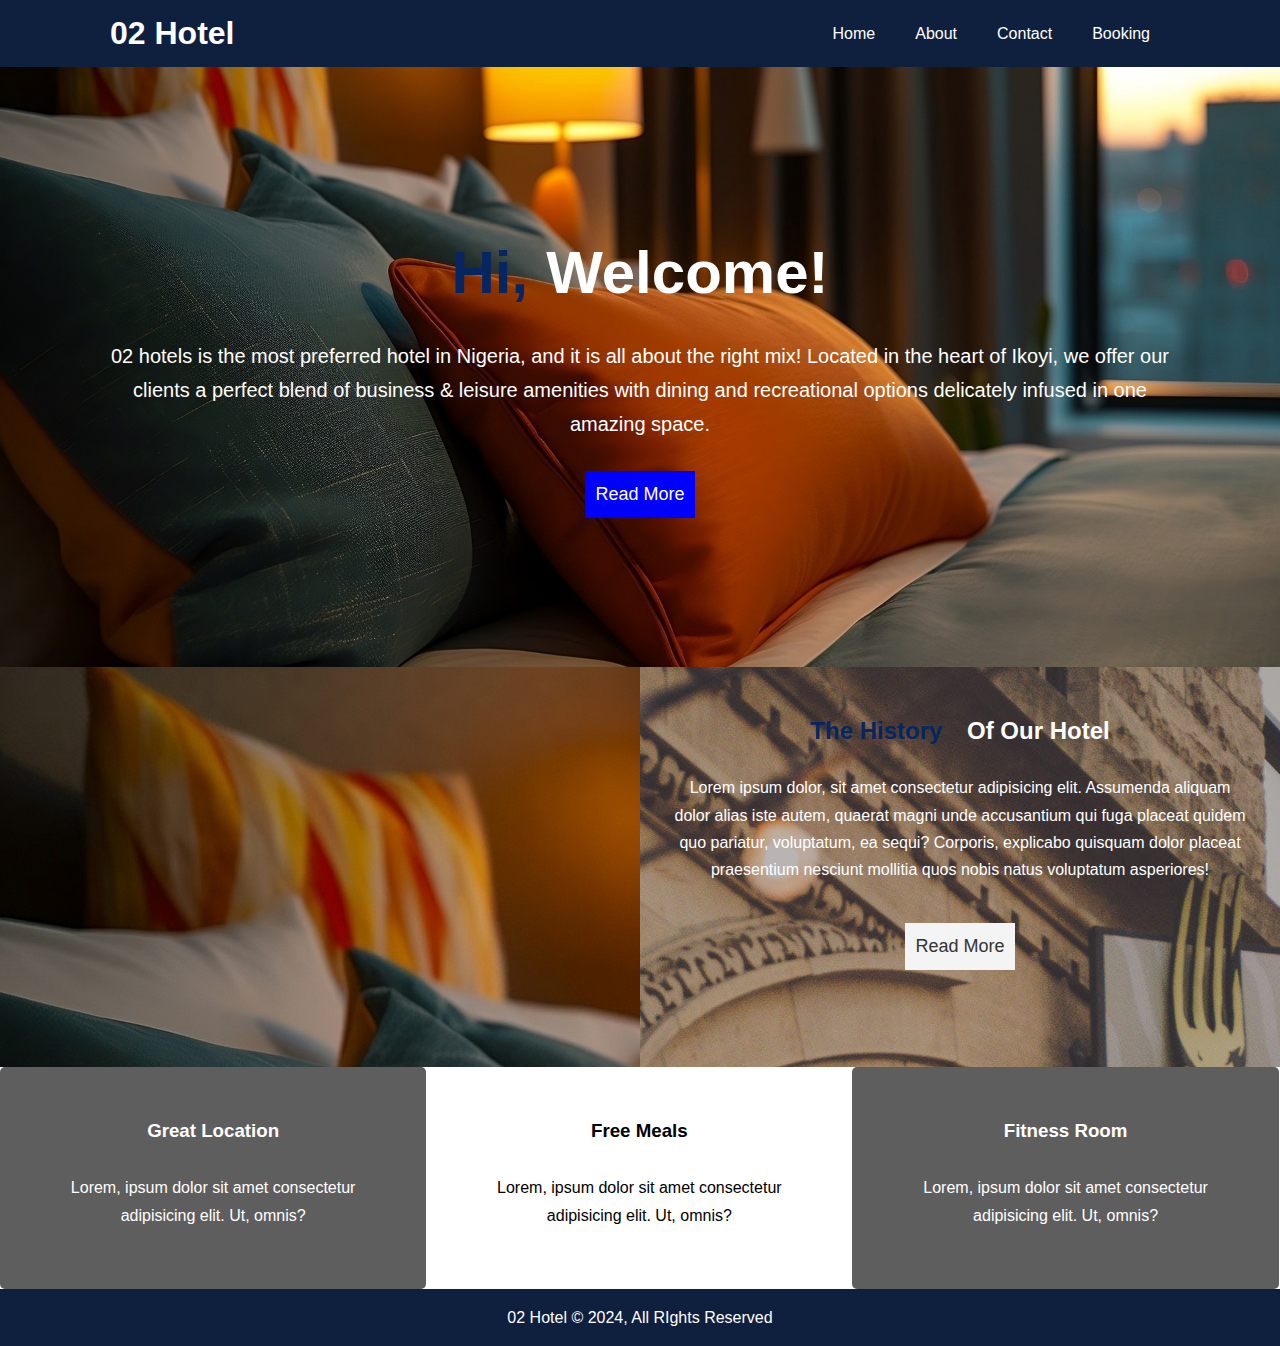
<file: index.html>
<!DOCTYPE html>
<html lang="en">
<head>
  <meta charset="UTF-8">
  <meta name="viewport" content="width=device-width, initial-scale=1.0">
  <meta http-equiv="X-UA-Compatible" content="ie=edge">
  <meta name="description" content="Welcome to the most extraordinary hotel in Boston Massachusetts">
  <meta name="keywords" content="hotel,boston hotel,new england hotel">
  <link rel="stylesheet" href="https://use.fontawesome.com/releases/v5.6.1/css/all.css" integrity="sha384-gfdkjb5BdAXd+lj+gudLWI+BXq4IuLW5IT+brZEZsLFm++aCMlF1V92rMkPaX4PP" crossorigin="anonymous">
  <link rel="stylesheet" href="css/style.css">
  <title>02 Hotel | Welcome</title>
</head>
<body>
  <header>
    <nav id="navbar">
      <div class="container">
        <h1 class="logo"><a href="index.html">02 Hotel</a></h1>
        <ul>
          <li><a class="current" href="index.html">Home</a></li>
          <li><a href="about.html">About</a></li>
          <li><a href="contact.html">Contact</a></li>
          <li><a href="Booking.html">Booking</a></li>
        </ul>
      </div>
    </nav>

    <div id="showcase">
      <div class="container">
        <div class="showcase-content">
          <h1><span class="text-primary">Hi,</span>Welcome!</h1>
          <p class="lead">02 hotels is the most preferred hotel in Nigeria, and it is all about the right mix! Located in the heart of Ikoyi, we offer our clients a perfect blend of business & leisure amenities with dining and recreational options delicately infused in one amazing space.</p>
          <a class="btn" href="about.html">Read More</a>
        </div>
      </div>
    </div>
  </header>

  <section id="home-info" class="bg-dark">
    <div class="info-img"></div>
    <div class="info-content">
      <h2><span class="text-primary">The History</span> Of Our Hotel</h2>
      <p>
          Lorem ipsum dolor, sit amet consectetur adipisicing elit. Assumenda
          aliquam dolor alias iste autem, quaerat magni unde accusantium qui
          fuga placeat quidem quo pariatur, voluptatum, ea sequi? Corporis,
          explicabo quisquam dolor placeat praesentium nesciunt mollitia quos
          nobis natus voluptatum asperiores!
      </p>
      <a href="about.html" class="btn btn-light">Read More</a>
    </div>
  </section>

  <section id="features">
    <div class="box bg-light">
      <i class="fas fa-hotel fa-3x"></i>
      <h3>Great Location</h3>
      <p>Lorem, ipsum dolor sit amet consectetur adipisicing elit. Ut, omnis?</p>
    </div>
    <div class="box bg-primary">
        <i class="fas fa-utensils fa-3x"></i>
        <h3>Free Meals</h3>
        <p>Lorem, ipsum dolor sit amet consectetur adipisicing elit. Ut, omnis?</p>
    </div>
    <div class="box bg-light">
        <i class="fas fa-dumbbell fa-3x"></i>
        <h3>Fitness Room</h3>
        <p>Lorem, ipsum dolor sit amet consectetur adipisicing elit. Ut, omnis?</p>
    </div>
  </section>

  <div class="clr"></div>

  <footer id="main-footer">
    <p>02 Hotel &copy; 2024, All RIghts Reserved</p>
  </footer>
</body>
</html>
</file>
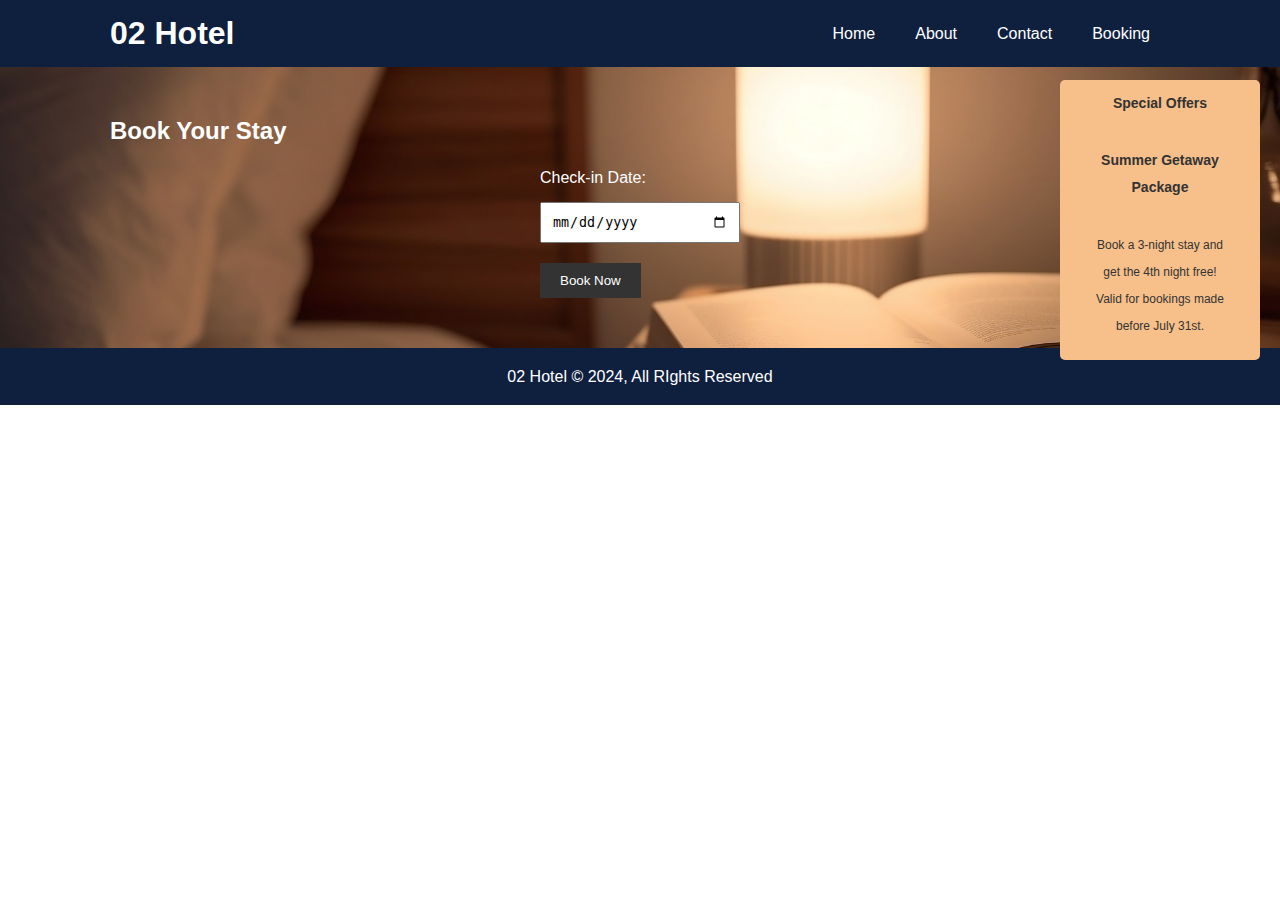
<file: Booking.html>
<!DOCTYPE html>
<html lang="en">
<head>
  <meta charset="UTF-8">
  <meta name="viewport" content="width=device-width, initial-scale=1.0">
  <meta http-equiv="X-UA-Compatible" content="ie=edge">
  <meta name="description" content="Welcome to the most extraordinary hotel in Boston Massachusetts">
  <meta name="keywords" content="hotel,boston hotel,new england hotel">
  <link rel="stylesheet" href="https://use.fontawesome.com/releases/v5.6.1/css/all.css" integrity="sha384-gfdkjb5BdAXd+lj+gudLWI+BXq4IuLW5IT+brZEZsLFm++aCMlF1V92rMkPaX4PP" crossorigin="anonymous">
  <link rel="stylesheet" href="css/style.css">
  <title>02 Hotel | Welcome</title>
</head>
<body>
  <header>
    <nav id="navbar">
      <div class="container">
        <h1 class="logo"><a href="index.html">02 Hotel</a></h1>
        <ul>
          <li><a class="current" href="index.html">Home</a></li>
          <li><a href="about.html">About</a></li>
          <li><a href="contact.html">Contact</a></li>
          <li><a href="contact.html">Booking</a></li>
        </ul>
      </div>
    </nav>
    <section id="special-offers">
        <div class="container">
          <h2>Special Offers</h2>
          <div class="offers">
            <!-- Add your special offers content here -->
            <div class="offer">
              <h3>Summer Getaway Package</h3>
              <p>Book a 3-night stay and get the 4th night free! Valid for bookings made before July 31st.</p>
            </div>
            <!-- Add more offers as needed -->
          </div>
        </div>
      </section>
      
 
    <section id="booking">
        <div class="container">
          <h2><bold>Book Your Stay</bold></h2>
          <form action="booking.php" method="post">
            <!-- Add your booking form fields here -->
            <label for="check-in-date" style="color: white;"><bold>Check-in Date:</bold></label>
            <input type="date" id="check-in-date" name="check-in-date">
            <!-- Add more form fields for check-out date, number of guests, etc. -->
            <button type="submit">Book Now</button>
          </form>
        </div>
      </section>
    
  </header>

  <footer id="main-footer">
    <p>02 Hotel &copy; 2024, All RIghts Reserved</p>
  </footer>
</body>
</html>
</file>
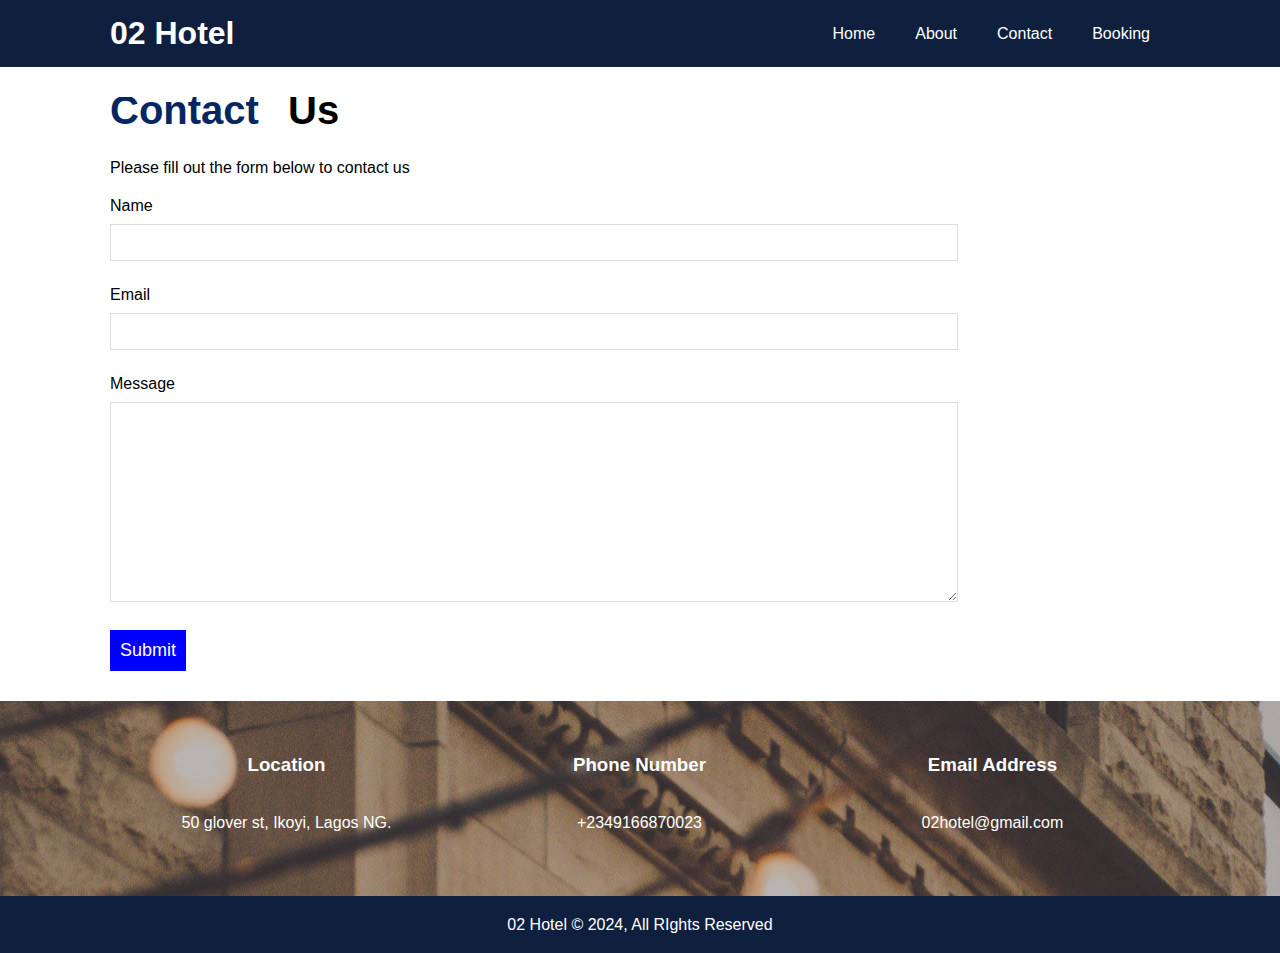
<file: contact.html>
<!DOCTYPE html>
<html lang="en">
<head>
  <meta charset="UTF-8">
  <meta name="viewport" content="width=device-width, initial-scale=1.0">
  <meta http-equiv="X-UA-Compatible" content="ie=edge">
  <meta name="description" content="Welcome to the most extraordinary hotel in Boston Massachusetts">
  <meta name="keywords" content="hotel,boston hotel,new england hotel">
  <link rel="stylesheet" href="https://use.fontawesome.com/releases/v5.6.1/css/all.css" integrity="sha384-gfdkjb5BdAXd+lj+gudLWI+BXq4IuLW5IT+brZEZsLFm++aCMlF1V92rMkPaX4PP" crossorigin="anonymous">
  <link rel="stylesheet" href="css/style.css">
  <title>02 Hotel | Contact</title>
</head>
<body>
  <header>
    <nav id="navbar">
      <div class="container">
        <h1 class="logo"><a href="index.html">02 Hotel</a></h1>
        <ul>
          <li><a href="index.html">Home</a></li>
          <li><a href="about.html">About</a></li>
          <li><a class="current" href="contact.html">Contact</a></li>
          <li><a href="Booking.html">Booking</a></li>
        </ul>
      </div>
    </nav>
  </header>

  <section id="contact-form" class="py-3">
    <div class="container">
      <h1 class="l-heading"><span class="text-primary">Contact</span> Us</h1>
      <p>Please fill out the form below to contact us</p>
      <form action="process.php">
        <div class="form-group">
          <label for="name">Name</label>
          <input type="text" name="name" id="name">
        </div>
        <div class="form-group">
          <label for="email">Email</label>
          <input type="email" name="email" id="email">
        </div>
        <div class="form-group">
          <label for="message">Message</label>
          <textarea name="message" id="message"></textarea>
        </div>
        <button type="submit" class="btn">Submit</button>
      </form>
    </div>
  </section>

  <section id="contact-info" class="bg-dark">
    <div class="container">
        <div class="box">
            <i class="fas fa-hotel fa-3x"></i>
            <h3>Location</h3>
            <p>50 glover st, Ikoyi, Lagos NG.</p>
          </div>
          <div class="box">
              <i class="fas fa-phone fa-3x"></i>
              <h3>Phone Number</h3>
              <p>+2349166870023</p>
          </div>
          <div class="box">
              <i class="fas fa-envelope fa-3x"></i>
              <h3>Email Address</h3>
              <p>02hotel@gmail.com</p>
          </div>
    </div>
  </section>

  <footer id="main-footer">
    <p>02 Hotel &copy; 2024, All RIghts Reserved</p>
  </footer>
</body>
</html>
</file>
<file: css/style.css>
/* Reset */
* {
  margin: 0;
  padding:0;
  box-sizing: border-box;
}

/* Main Styling */
html,body {
  font-family: 'Segoe UI', Tahoma, Geneva, Verdana, sans-serif;
  line-height: 1.7em;
}

a {
  color: #333;
  text-decoration: none;
}

h1, h2, h3 {
  padding-bottom: 20px;
}

p {
  margin: 10px 0;
}

/* Utility Classes */
.container {
  margin: auto;
  max-width: 1100px;
  overflow: auto;
  padding: 0 20px;
}

.text-primary {
  color: rgb(6, 38, 97);
  margin-right: 18px;
}

.lead {
  font-size: 20px;
}

.btn {
  display: inline-block;
  font-size: 18px;
  color: #fff;
  background: blue;
  padding: 10px 10px;
  border: none;
  cursor: pointer;
}

.btn:hover {
  background: darkred;
  color: #fff;
}

.btn-light {
  background: #f4f4f4;
  color: #333;
}

.bg-dark {
  background: url(/img/test-bg.jpg);
  color: #fff;
}

.bg-light {
  background: rgb(95, 94, 94);
  color: white;
  border-radius: 5px;
}

.bg-primary {
  background: white;
  color: black;
}

.clr {
  clear: both;
}

.l-heading {
  font-size: 40px;
}

/* Padding */
.py-1 { padding: 10px 0; }
.py-2 { padding: 20px 0; }
.py-3 { padding: 30px 0; }

/* Navbar */
#navbar {
  background: rgb(15, 32, 63);
  color: #fff;
  overflow: auto;
}

#navbar a {
  color: #fff;
}

#navbar h1 {
  float: left;
  padding-top: 20px;
}

#navbar ul {
  list-style: none;
  float: right;
}

#navbar ul li {
  float: left;
}

#navbar ul li a {
  display: block;
  padding: 20px;
  text-align: center;
}

#navbar ul li a:hover {
  color: darkkhaki;
}

/* Showcase */
#showcase {
  background: url('/img/bed-8407977_1920.jpg') no-repeat center center/cover;
  height: 600px;
}

#showcase .showcase-content {
  color: white;
  text-align: center;
  padding-top: 170px;
}

#showcase .showcase-content h1 {
  font-size: 60px;
  line-height: 1.2em;
}

#showcase .showcase-content p {
  padding-bottom: 20px;
  line-height: 1.7em;
}

/* Home Info */
#home-info {
  height: 400px;
}

#home-info .info-img {
  float: left;
  width: 50%;
  background: url('/img/bed-8407977_1920.jpg') no-repeat;
  min-height: 100%;
}

#home-info .info-content {
  float: right;
  width: 50%;
  height: 100%;
  text-align: center;
  padding: 50px 30px;
  overflow: hidden;
}

#home-info .info-content p {
  padding-bottom: 30px;
}

/* Features */
.box {
  float: left;
  width: 33.3%;
  padding: 50px;
  text-align:center;
}

.box i {
  margin-bottom: 10px;
}

/* About Info */
#about-info .info-right {
  float: right;
  width: 50%;
  min-height: 100%;
}

#about-info .info-right img {
  display: block;
  margin: auto;
  width: 100%;
 
}

#about-info .info-left {
  float: left;
  width: 50%;
  min-height: 100%;
}

/* Testimonials */
#testimonials {
  height: 600px;
  background: url('./img/test-bg.jpg') no-repeat center center/cover;
  padding-top: 100px;
}

#testimonials h2 {
  color: #fff;
  text-align: center;
  padding-bottom: 40px;
}

#testimonials .testimonial {
  padding: 25px;
  margin-bottom: 50px;
  border-radius: 20px;
  opacity: 0.9;
  background: rgb(114, 39, 14);
  color: #fff;
  
}

#testimonials .testimonial img {
  width: 100px;
  float: left;
  margin-right: 20px;
  border-radius: 20%;
}

/* Contact Form */
#contact-form .form-group {
  margin-bottom: 20px;
}

#contact-form label {
  display: block;
  margin-bottom: 5px;
}

#contact-form input, 
#contact-form textarea {
  width: 80%;
  padding: 10px;
  border: 1px #ddd solid;
}

#contact-form textarea {
  height: 200px;
}

#contact-form input:focus, 
#contact-form textarea:focus {
  outline: none;
  border-color: #f7c08a;
}



/* Online Booking System */
#booking {
    padding: 50px 0;
    background-image: url('/img/Room.jpg'); /* Replace 'your-image-url.jpg' with the URL of your background image */
  background-size: cover;
  background-position: center;
  color: #fff;
  }
  
  #booking form {
    max-width: 200px;
    margin: 0 auto;
  }
  
  #booking label {
    display: block;
    margin-bottom: 10px;
  }
  
  #booking input[type="date"],
  #booking input[type="number"] {
    width: 100%;
    padding: 10px;
    margin-bottom: 20px;
  }
  
  #booking button {
    background-color: #333;
    color: #fff;
    padding: 10px 20px;
    border: none;
    cursor: pointer;
  }
  
  #booking button:hover {
    background-color: #f7c08a;
    color: #333;
  }

  #special-offers {
    position: fixed;
    top: 80px; /* Adjust the distance from the top */
    right: 20px; /* Adjust the distance from the right */
    width: 200px; /* Adjust width as needed */
    background-color: #f7c08a;
    color: #333;
    padding: 10px;
    text-align: center;
    z-index: 999; /* Ensure it's on top of other content */
    border-radius: 5px;
    animation: changeColor 5s infinite alternate; /* Animation with color change every 5 seconds */
  }
  
  @keyframes changeColor {
    0% {
      background-color: #f7c08a; /* Start with the default color */
    }
    50% {
      background-color: #333; /* Change to a different color midway */
      color: #f7c08a; /* Change text color */
    }
    100% {
      background-color: #f7c08a; /* Return to default color */
      color: #333; /* Return to default text color */
    }
  }
  
  #special-offers h2 {
    margin-bottom: 10px;
    font-size: 14px; /* Adjust font size as needed */
  }
  
  #special-offers .offers {
    margin-top: 10px;
  }
  
  .offer {
    margin-bottom: 10px;
    font-size: 12px; /* Adjust font size as needed */
  }
  
  
/* Footer */
#main-footer {
  text-align: center;
  background: rgb(15, 32, 63);
  color: #fff;
  padding: 5px;
}
</file>
